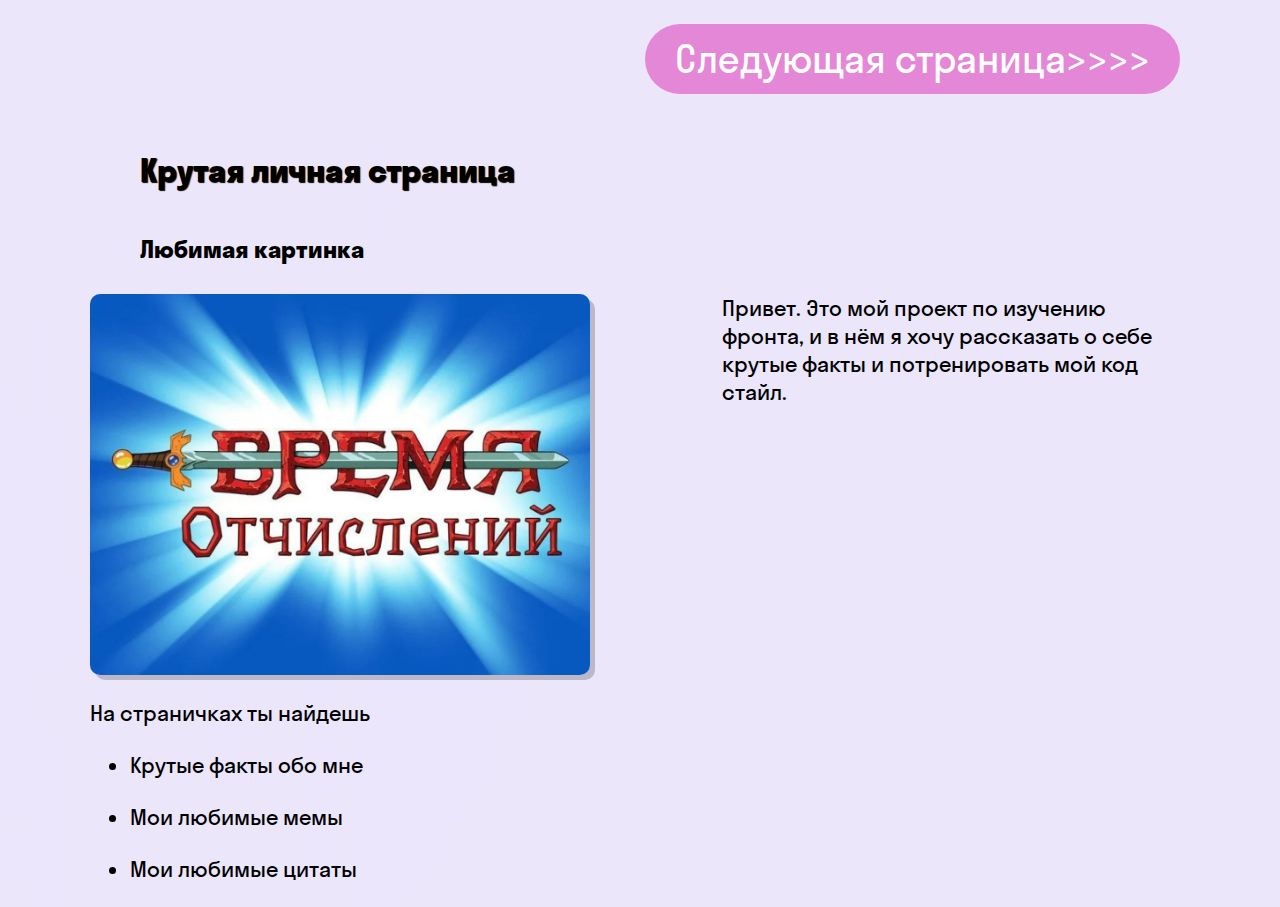
<file: index.html>
<!DOCTYPE html>
<html lang="en">
<head>
    <meta charset="UTF-8">
    <meta name="viewport" content="width=device-width, initial-scale=1.0">
    <title>My_personal_page</title>
    <link rel="stylesheet" href="style.css">
</head>
<body>
    <div class="content">
        <!-- Пиши свой код в этом блоке -->
        <h1 class="title">Крутая личная страница</h1>
        <p class="name"><b>Любимая картинка</b></p>
        <div class="in-one-line"><img src="images/time.jpg" alt="Любимая картинка" class="main-img">
        <p class="main-text">Привет. Это мой проект по изучению фронта, и в нём я хочу рассказать о себе крутые факты и потренировать мой код стайл.</p></div>
        <p class="list-title">На страничках ты найдешь</p>
        <ul>
            <li class="listEl">Крутые факты обо мне</li>
            <li class="listEl">Мои любимые мемы</li>
            <li class="listEl">Мои любимые цитаты</li>
        </ul>
        <a href="facts.html" class="next-page">Следующая страница>>>></a>
          
       
    </div>
    <div class="in-one-line"></div> <!-- Используй этот блок чтобы расположить элементы в 1 ряд внутри этого блока -->
</body>
</html>
</file>
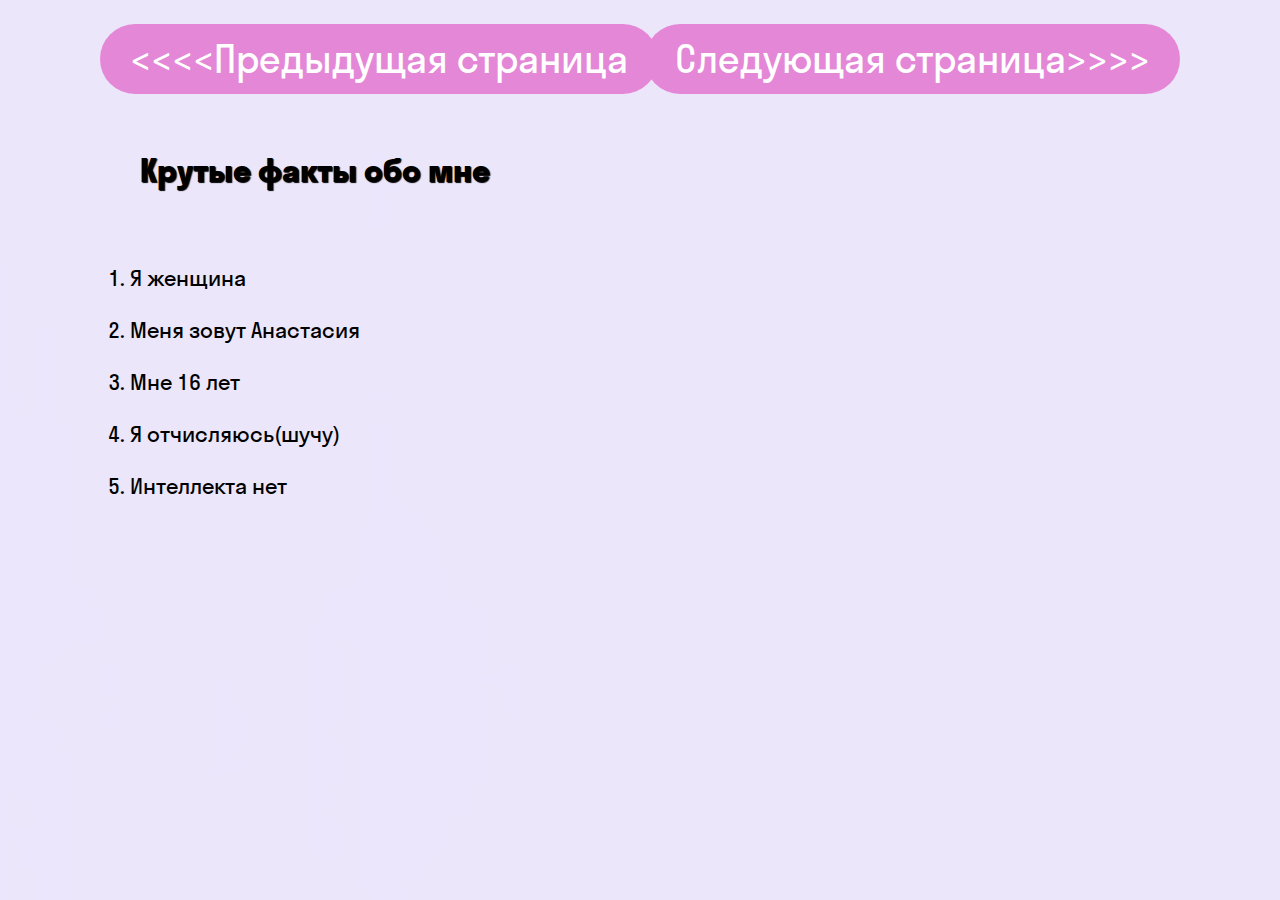
<file: facts.html>
<!DOCTYPE html>
<html lang="en">
<head>
    <meta charset="UTF-8">
    <meta name="viewport" content="width=device-width, initial-scale=1.0">
    <title>My_personal_page</title>
    <link rel="stylesheet" href="style.css">
</head>
<body>
    <div class="content">
        <h1 class="title"><b>Крутые факты обо мне</b></h1>
        <ol>
            <li class="listEl">Я женщина</li>
            <li class="listEl">Меня зовут Анастасия</li>
            <li class="listEl">Мне 16 лет</li>
            <li class="listEl">Я отчисляюсь(шучу)</li>
            <li class="listEl">Интеллекта нет</li>
        </ol>
        <a href="index.html" class="prev-page">&lt&lt&lt&ltПредыдущая страница</a>
        <a href="memes.html" class="next-page">Следующая страница>>>></a>
    </div>
</body>
</html>
</file>
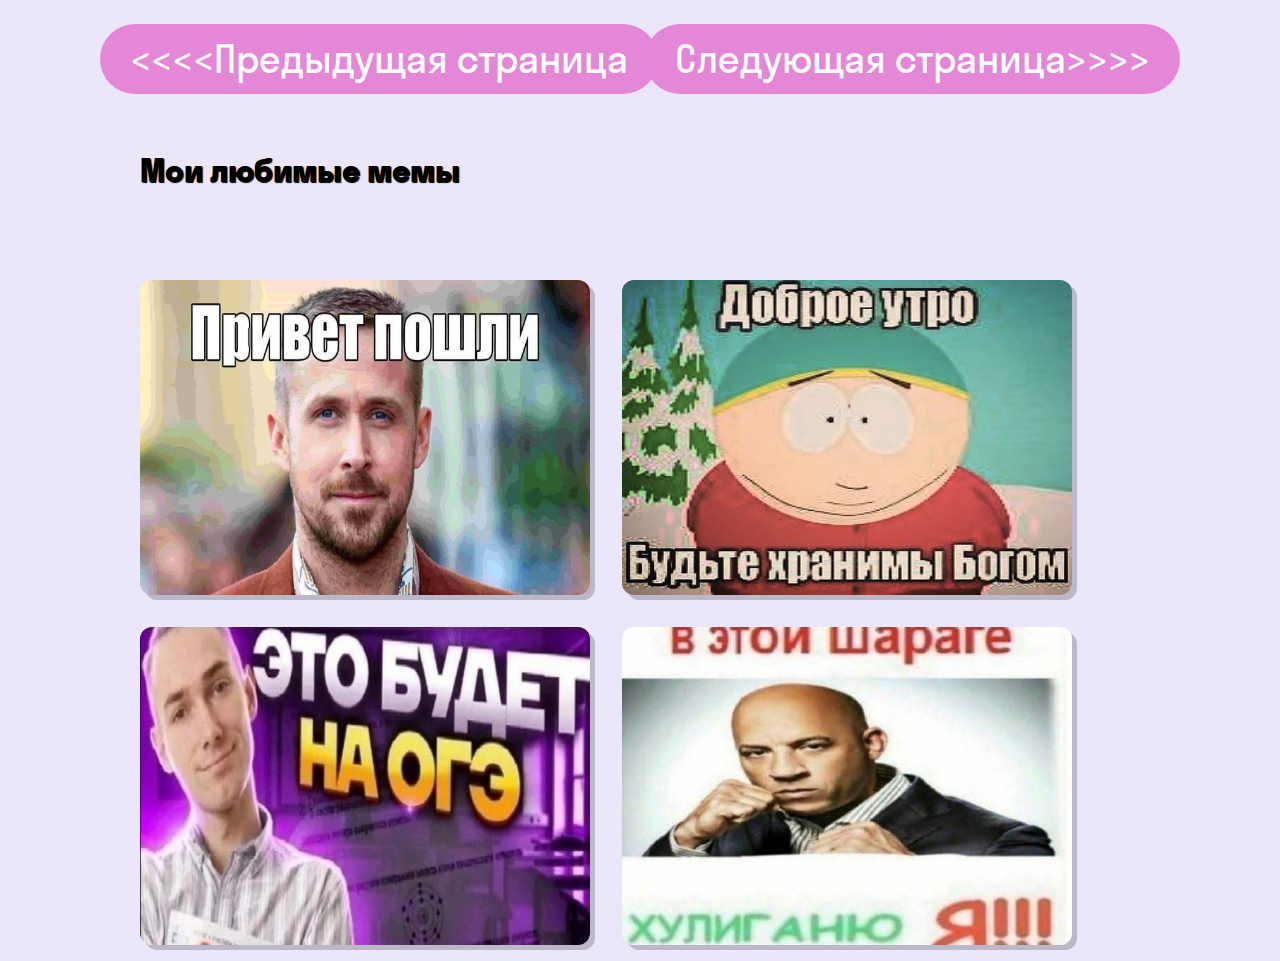
<file: memes.html>
<!DOCTYPE html>
<html lang="en">
<head>
    <meta charset="UTF-8">
    <meta name="viewport" content="width=device-width, initial-scale=1.0">
    <title>My_personal_page</title>
    <link rel="stylesheet" href="style.css">
</head>
<body>
    <div class="content">
        <h1 class="title"><b>Мои любимые мемы</b></h1>
        <div class="in-one-line"><img src="images/hi_man.jpg" alt="Отдыхаем" class="meme-img"><img src="images/good_morning.jpg" alt="Доброе утро. Будьте хранимы Богом" class="meme-img"></div>
        <div class="in-one-line"><img src="images/oge.jpg" alt="Это будет на ОГЭ" class="meme-img"><img src="images/hooligan.jpg" alt="В этой шараге хулиганю я" class="meme-img"></div>
        <a href="facts.html" class="prev-page">&lt&lt&lt&ltПредыдущая страница</a>
        <a href="quotes.html" class="next-page">Следующая страница>>>></a>
    </div>
</body>
</html>
</file>
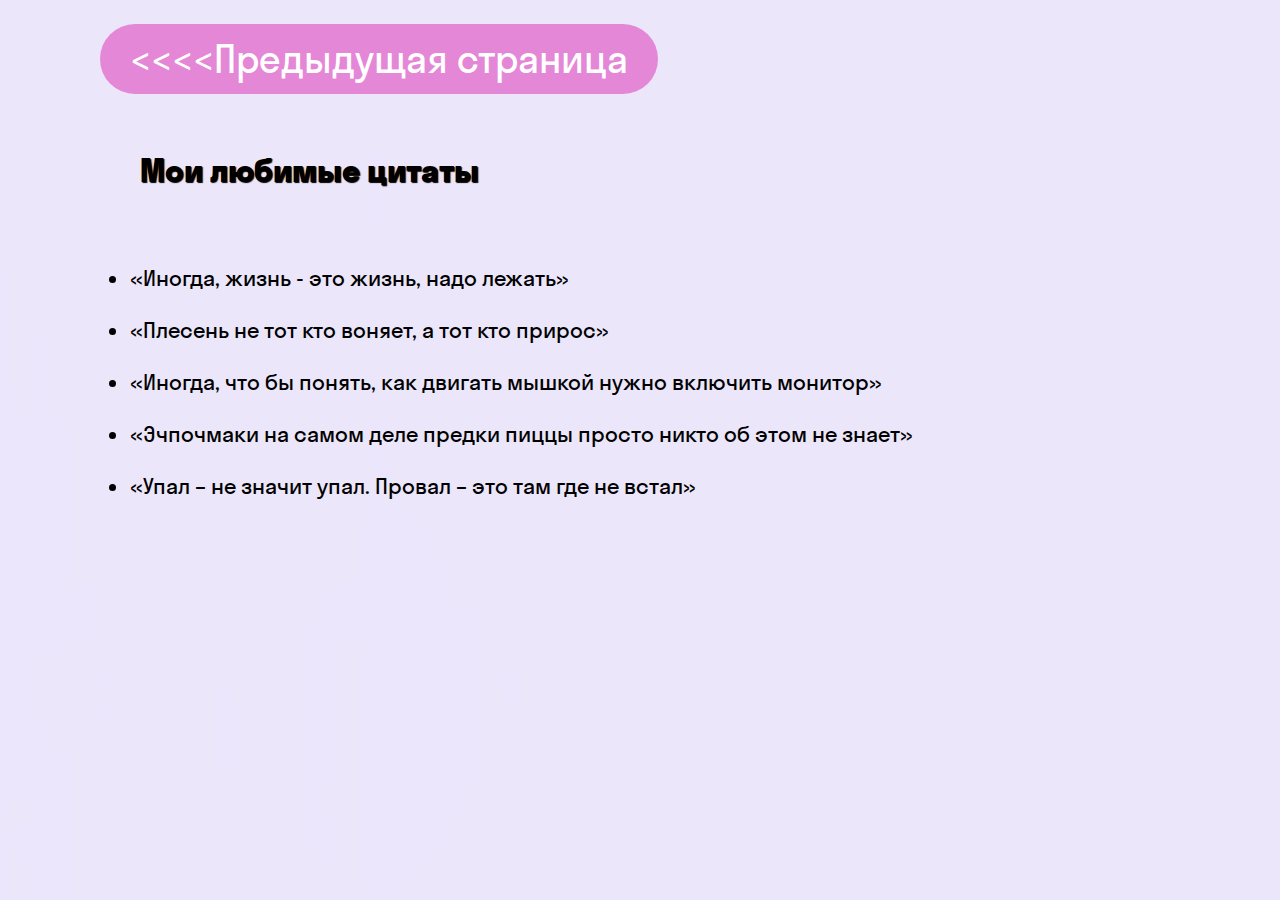
<file: quotes.html>
<!DOCTYPE html>
<html lang="en">
<head>
    <meta charset="UTF-8">
    <meta name="viewport" content="width=device-width, initial-scale=1.0">
    <title>My_personal_page</title>
    <link rel="stylesheet" href="style.css">
</head>
<body>
    <div class="content">
        <h1 class="title"><b>Мои любимые цитаты</b></h1>
        <ul>
            <li class="listEl">«Иногда, жизнь - это жизнь, надо лежать»</li>
            <li class="listEl">«Плесень не тот кто воняет, а тот кто прирос»</li>
            <li class="listEl">«Иногда, что бы понять, как двигать мышкой нужно включить монитор»</li>
            <li class="listEl">«Эчпочмаки на самом деле предки пиццы просто никто об этом не знает»</li>
            <li class="listEl">«Упал – не значит упал. Провал – это там где не встал»</li>
        </ul>
        <a href="memes.html" class="prev-page">&lt&lt&lt&ltПредыдущая страница</a>
    </div>
</body>
</html>
</file>
<file: style.css>
@import url('fonts/main_font.css');

* {
    margin: 0;
    font-family: 'StratosSkyeng', sans-serif;
}

body {
    background-color: #d3c4ff;
}

.title {
    padding-top: 190px;
    text-align: left;
    margin-bottom: 34px;
    transform: translateY(-40px);
    transition: all 0.1s ease-out;
    text-shadow: 1px 1px 1px #000000;  
}

.content {
    background-image: url(images/background.jpg);
    background-repeat: no-repeat; 
    background-position: center;
    background-size: cover;
    min-height: 100vh;
    position: relative;
    padding-left: calc(50% - 500px);  
    padding-right: calc(50% - 500px);
}

.name {
    text-align: left;
    font-size: 24px;
    margin-bottom: 0px;
    transform: translateY(-30px);
    transition: all 0.7s ease-out;
}

.main-img {
    width: 50%;
    border-radius: 10px;
    margin-bottom: 24px;
    transform: translateX(-50px);
    box-shadow: rgb(0, 0, 0, 20%) 5px 5px;
}

.main-text {
    text-align: left;
    font-size: 22px;
    margin-bottom: 16px;
    transform: translateX(50px);
    transition: all 0.7s ease-out;
}

.list-title {
    text-align: left;
    font-size: 22px;
    margin-bottom: 24px;
    transform: translateX(-50px);
    transition: all 0.7s ease-out;
}

.listEl {
    text-align: left;
    font-size: 22px;
    padding-bottom: 24px;
    transform: translateX(-50px);
    transition: all 0.7s ease-out;
}

.meme-img {
    width: 45%;
    border-radius: 12px;
    margin: 16px 0px;
    transform: rotate(0deg);
    box-shadow: rgb(0, 0, 0, 20%) 5px 5px;
}

.next-page {
    background-color: #e487d7;
    color: white;
    padding: 11px 30px;
    border-radius: 50px;
    text-decoration: none;
    font-size: 38px;
    position: absolute;
    right: 100px;
    top: 24px;
    transition: transform 0.3s, background-color 0.3s;
}

.next-page:hover{
    background-color: #c540b3;
    transform: scale(1.1);
}

.prev-page {
    background-color: #e487d7;
    color: white;
    padding: 11px 30px;
    border-radius: 50px;
    text-decoration: none;
    font-size: 38px;
    position: absolute;
    left: 100px;
    top: 24px;
    transition: transform 0.3s, background-color 0.3s;
}

.prev-page:hover{
    background-color: #c540b3;
    transform: scale(1.1);
}

.in-one-line {
    display: flex;
    gap: 32px;
    box-shadow: rgb(0, 0, 0, 0) 5px 5px;
}

.fade-in {
    opacity: 1;
    transform: translateX(0);
    transform: translateY(0);
    transform: rotate(0deg)
}
</file>
